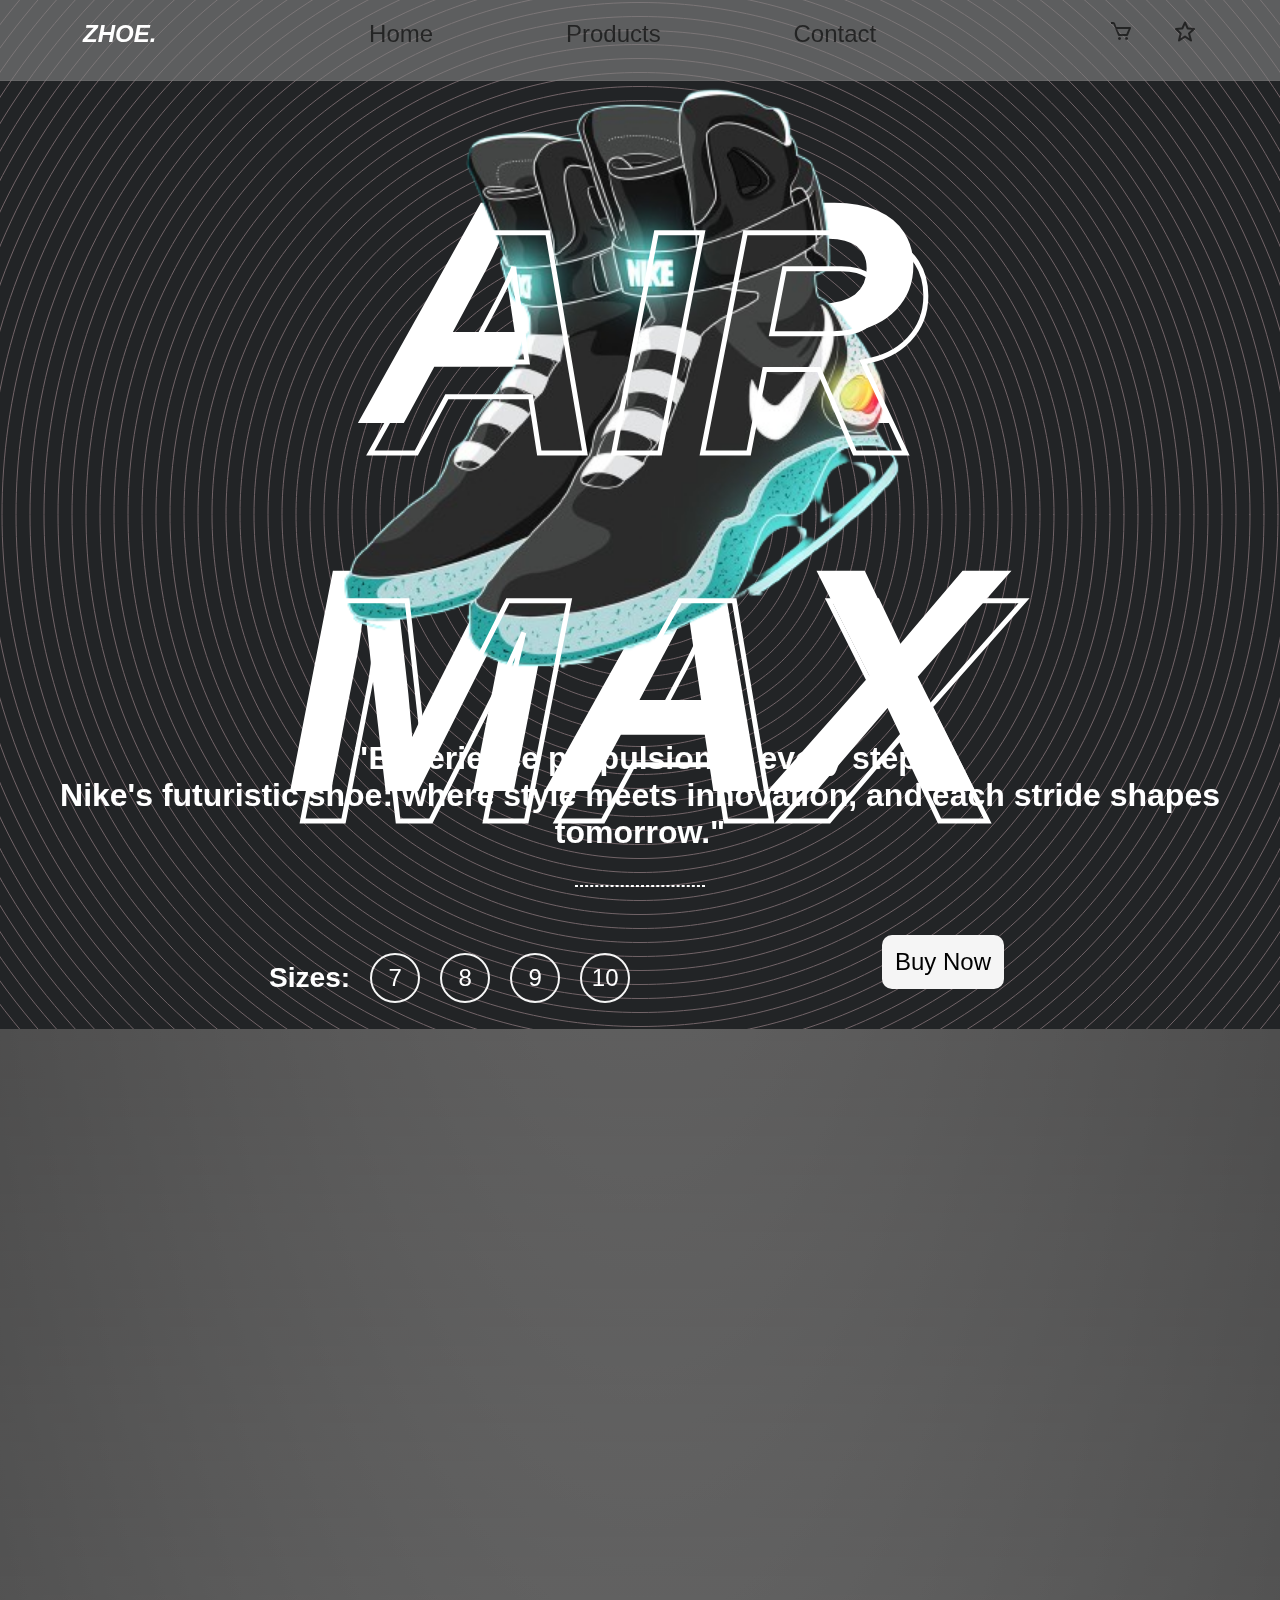
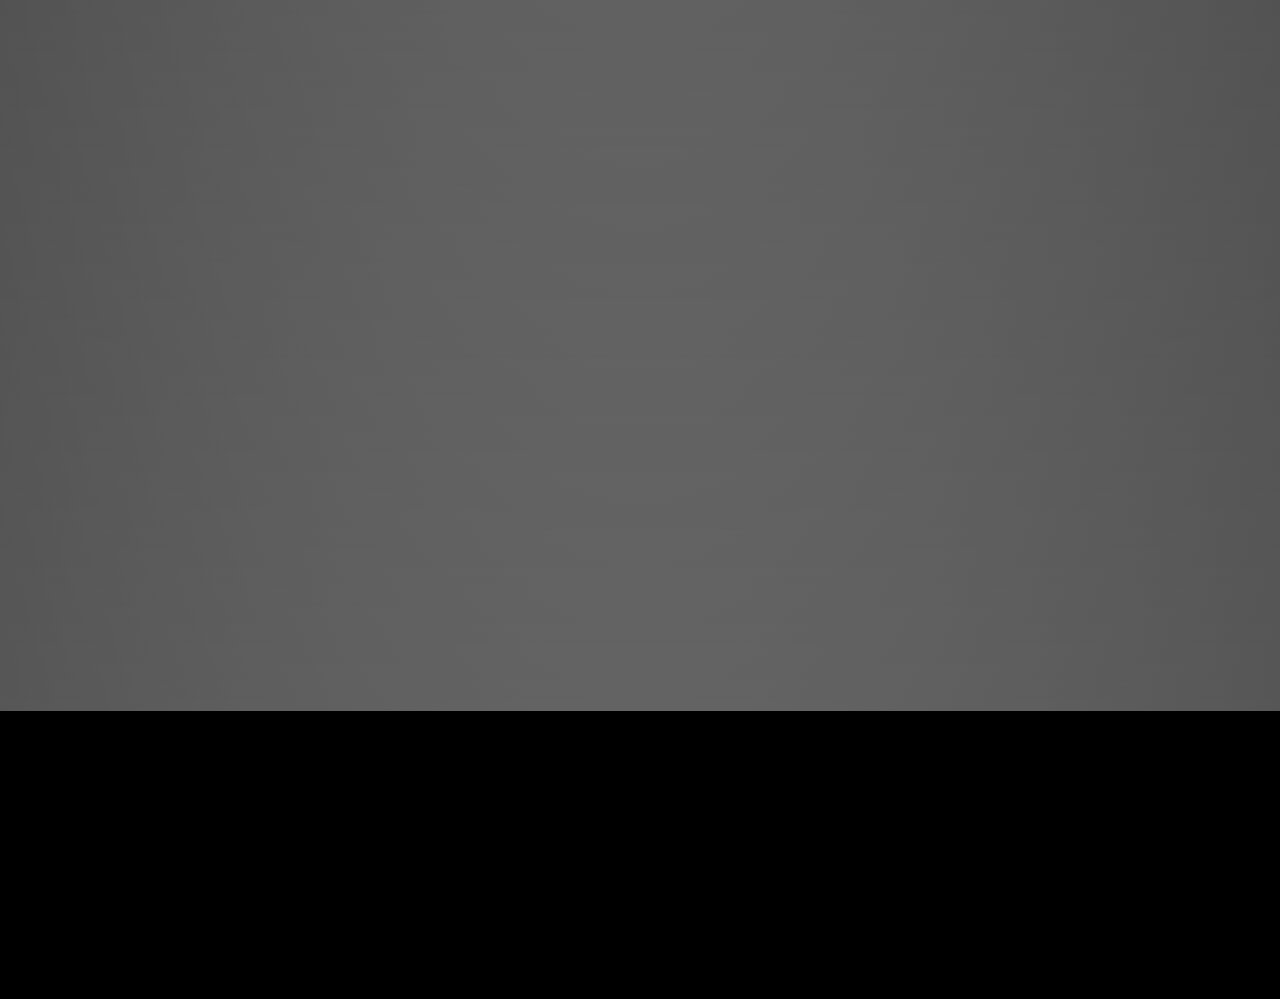
<file: task_1/index.html>
<!DOCTYPE html>
<html lang="en">
<head>
    <meta charset="UTF-8">
    <meta name="viewport" content="width=device-width, initial-scale=1.0">
    <link href='https://unpkg.com/boxicons@2.1.4/css/boxicons.min.css' rel='stylesheet'>
    <link rel="stylesheet" href="https://cdnjs.cloudflare.com/ajax/libs/animate.css/4.1.1/animate.min.css" />
    <link href="https://unpkg.com/aos@2.3.1/dist/aos.css" rel="stylesheet">
    <link rel="stylesheet" href="index.css">
    <title class="italic-letter">ZHOE.</title>
</head>
<body>
    <header>
        <nav class="navbar ">
            <div class="brand-title animate__animated animate__lightSpeedInLeft animate__delay-1s">ZHOE.</div>

                <ul class="nav-items nav " id="nav-id"  >
                    <li class="nav-item hover"><a class="nav-link hover " href="#">Home</a></li>
                    <li class="nav-item hover"><a class="nav-link hover" href="#products">Products</a></li>
                    <li class="nav-item hover"><a class="nav-link hover" href="#contact">Contact</a></li>
                </ul>


            <div class="cta animate__animated animate__lightSpeedInRight animate__delay-1s">
                <a  class="hover" href="#" target="_blank">
                    <i class='bx bx-cart hover'></i>
                </a>
                <a  class="hover" href="#" target="_blank">
                    <i class='bx bx-star hover'></i>
                </a>
                <div class="toggle" id="nav-toggle"><i class='bx bx-menu-alt-right'></i></div>
            </div>
        </nav>
    </header>
    <main>
        <section id="container">
            <div class="wrapper">
                <div class="holder">
                    <h1 class="hero-font animate__animated animate__lightSpeedInRight animate__delay-1s">AIR MAX</h1>
                    <img class="hero-content animate__animated animate__zoomInRight animate__delay-2s" src="./assets/hero-shoe.png" alt="">
                    <h1 class="hero-font outline animate__animated animate__lightSpeedInLeft animate__delay-1s">AIR MAX</h1>
                    
                </div>
            </div>
            <h2 class="hero-description animate__animated animate__zoomIn animate__delay-2s">"Experience propulsion in every step, <br> Nike's futuristic shoe: where style meets innovation, and each stride shapes
            tomorrow."</h2>
            <br>
            <hr>
            <div class="call-to-action">
                <div class="sizes animate__animated animate__delay-1s animate__fadeInRight">
                    <h3 class="sizes-title">Sizes:</h3>
                    <div class="size-btns">
                        <button class="size-btn">7</button>
                        <button class="size-btn">8</button>
                        <button class="size-btn">9</button>
                        <button class="size-btn">10</button>
                    </div>
                </div>
                <a href="#" class="cta-btn animate__animated animate__delay-1s animate__fadeInLeft">Buy Now</a>
            </div>
        </section>
        <section id="products">
            <h1 data-aos="fade-down"> Products</h1>
            <div class="card-deck">
                <div class="card" data-aos="flip-left">
                    <div class="card-img">
                        <img src="./assets/twin_light_brothers.jpg" alt="">
                    </div>
                    <div class="card-description">
                        <h3>Twin Light Brothers</h3>
                        <p>Sleek, dynamic duo. Light as air, stylish companions. Elevate every step with cutting-edge design</p>
                        <br><span>$199/USD</span>
                    </div>
                    <div class="card-cta">
                        <a href="#" class="card-cta-btn"><i class='bx bx-cart hover-1'></i> Buy Now</a>
                    </div>
                </div>
                <div class="card" data-aos="flip-left">
                    <div class="card-img">
                        <img src="./assets/twin_light_brothers_neo.jpg" alt="">
                    </div>
                    <div class="card-description">
                        <h3>Twin Light Brothers neo</h3>
                        <p>Evolved essence of agility. Modern, vibrant. Seamless comfort, igniting every stride with energy and style.</p>
                        <br><span>$199/USD</span>
                    </div>
                    <div class="card-cta">
                        <a href="#" class="card-cta-btn"><i class='bx bx-cart hover-1'></i> Buy Now</a>
                    </div>
                </div>
                <div class="card" data-aos="flip-left">
                    <div class="card-img">
                        <img src="./assets/White_wolf.jpg" alt="">
                    </div>
                    <div class="card-description">
                        <h3>White Wolf Boots</h3>
                        <p>Bold, pristine prowess. Embodies strength, grace. Unleash confidence, wander fearlessly in elegance and power.</p>
                        <br><span>$199/USD</span>
                    </div>
                    <div class="card-cta">
                        <a href="#" class="card-cta-btn"><i class='bx bx-cart hover-1'></i> Buy Now</a>
                    </div>
                </div>
            </div>
            <div   data-aos="fade-right" data-aos-offset="300" id="contact">
                <h2>Contact Us</h2>
                
                <form action="mailto:parivalavan2345@gmail.com" method="post" enctype="text/plain">
                    <label for="name">Your Name</label>
                    <input type="text" id="name" name="name" required>
                
                    <label for="email">Your Email</label>
                    <input type="email" id="email" name="email" required>
                
                    <label for="message">Message</label>
                    <textarea id="message" name="message" required></textarea>
                
                    <input type="submit" value="Submit">
                </form>
            </div>
        </section>
    </main>
    <footer>
            <div class="footer-brand-title" data-aos="fade-right">ZHOE.</div>
            <div class="footer-address " data-aos="fade-right">
                <p>123 Main Street, City, Country</p>
                <p>Email: support@zhoe.com</p>
                <p>Phone: +911234567890</p>
            </div>
            <div class="social-handles" data-aos="fade-left">
                <div class="privacy-policy">
                <a href="#">Privacy Policy</a>
                <a href="#">Terms of Service</a>
                </div>
                <p>&copy; 2024 Zhoe. All Rights Reserved.</p>
                <div class="social-icons">
                    <a href="#" target="_blank">
                        <i class='bx bxl-facebook-square '></i>
                    </a>
                    <a href="#" target="_blank">
                        <i class='bx bxl-instagram-alt '></i>
                    </a>
                    <a href="#" target="_blank">
                        <i class='bx bxl-twitter '></i>
                    </a>
                    <a href="#" target="_blank">
                        <i class='bx bxl-youtube '></i>
                    </a>
                </div>
            </div>
    </footer>
    <script src="./js/p5.min.js"></script>
    <script src="./js/vanta.trunk.min.js"></script>
    <script src="https://unpkg.com/aos@2.3.1/dist/aos.js"></script>
    <script src="index.js"></script>
</body>
</html>
</file>
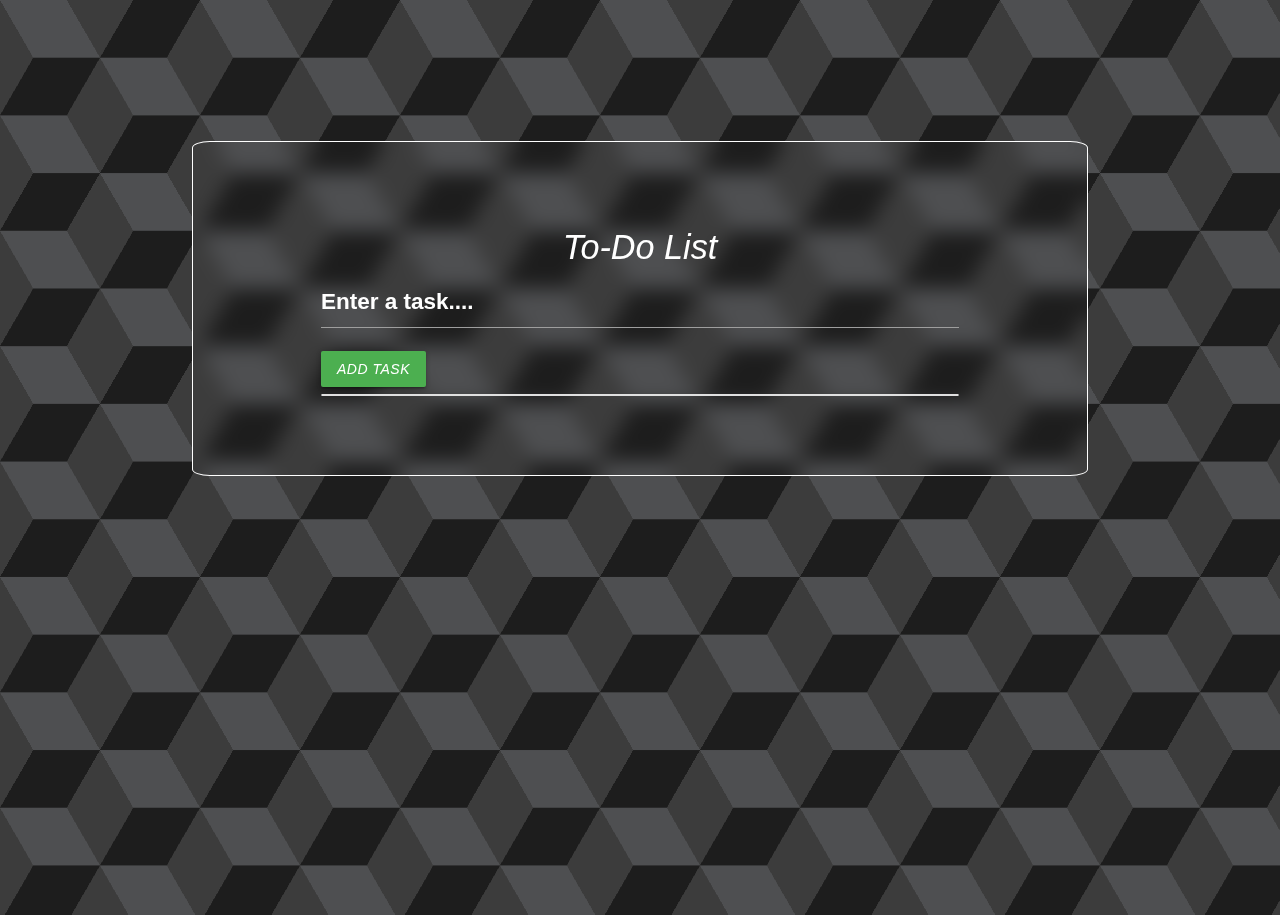
<file: task_2/index.html>
<!DOCTYPE html>
<html lang="en">

<head>
    <meta charset="UTF-8">
    <title>To-Do List</title>
    <!-- Materialize CSS -->
    <link href="https://cdnjs.cloudflare.com/ajax/libs/animate.css/4.1.1/animate.min.css" rel="stylesheet">
    <link rel="stylesheet" href="https://cdnjs.cloudflare.com/ajax/libs/materialize/1.0.0/css/materialize.min.css">
    <link rel="stylesheet" href="./styles.css">
    <style>
        /* Additional styles */
        .task-item {
            display: flex;
            align-items: center;
            justify-content: space-between;
        }
    </style>
</head>

<body class='magicpattern'>
    <div class="container ">
        <h4 class="center-align">To-Do List</h4>
        <div class="input-field white-text">
            <input class="white-text text-darken-2" type="text" id="taskInput" placeholder="Enter a task....">
        </div>
        <a class="waves-effect waves-dark green btn" onclick="addTask()">Add Task</a>
        <ul class="collection" id="taskList"></ul>
    </div>
    <div class="area">
        <ul class="squares">
            <li></li>
            <li></li>
            <li></li>
            <li></li>
            <li></li>
            <li></li>
            <li></li>
            <li></li>
            <li></li>
            <li></li>
            <li></li>
            <li></li>
            <li></li>
            <li></li>
        </ul>
    </div>

    <script src="https://cdnjs.cloudflare.com/ajax/libs/materialize/1.0.0/js/materialize.min.js"></script>
    <script src="./index.js"></script>
</body>

</html>
</file>
<file: task_1/index.css>
*{
  margin: 0;
  padding: 0;
  list-style-type: none;
  text-decoration: none;
  color: rgb(255, 255, 255);
  font-family: 'Segoe UI', Tahoma, Geneva, Verdana, sans-serif;
}

/* navbar */
body{
  width: 100vw;
  overflow-x: hidden;
}
.brand-title{
  font-size: 1.5rem;
  font-style: italic;
  font-weight: bold;
  color: rgb(255, 255, 255);
}
header{
  position: fixed;
  width: 100vw;
  height: 2.5rem;
  padding: 20px 10px;
  z-index: 100;
  border-bottom: rgba(128, 128, 128, 0.26) solid 0.1px;
  background-color: rgba(128, 128, 128, 0.63);
}

.navbar{
  display: flex;
  justify-content: space-around;
  align-items: center;
}
.nav-items{
  display: flex;
  justify-content: space-around;
  width: 50%;
  align-items: center;
 


}
.hover{
  transition:  0.3s ease-in-out;
  font-size: 1.5rem;
  color: rgba(0, 0, 0, 0.616);
}
.hover:hover{
  font-weight: bold;
  color:#ffffff;
}
main{
  width: 100vw;
  background: linear-gradient(to bottom, rgba(77, 75, 75, 0.623) 0%, rgba(0, 0, 0, 0.15) 100%),
    radial-gradient(at top center, rgba(255, 255, 255, 0.40) 0%, rgba(0, 0, 0, 0.40) 120%) #989898;
  background-blend-mode: multiply,
    multiply;
}
.cta{
  display: flex;
  justify-content: space-around;
  align-items: center;
  width: 10%;
  font-size: 1.5rem;
  cursor: pointer;
}
#container{
  display: flex;
  height: max-content;
  flex-direction: column;
  justify-content: center;
  text-align: center;
}
.holder{
  display: flex;
  position: relative;
  flex-direction: column;
  margin-top: 10%;
}
.hero-content{
  align-self: center;
  scale: 1.5;
}
.hero-font{
  position: absolute;
  align-self: center;
  font-style: italic;
  color: rgb(255, 255, 255);
  font-size: 20rem;
}

 .outline{
  color: rgba(0, 0, 0, 0);
  -webkit-text-fill-color: rgba(255, 255, 255, 0); 
  -webkit-text-stroke: 5px rgb(255, 255, 255);
  margin: 30px 15px 20px 40px;
 }
 .hero-description{
  text-align: center;
  font-size: 2rem;
  margin:  7rem 2rem 1rem 2rem;
 }
 .call-to-action{
  display: flex;
  justify-content: space-between;
  align-items: center;
  align-self: center;
  width: 60%;
  font-size: 1.5rem;
  cursor: pointer;
  margin-top: 0.5rem;
  padding: 10px;
  border-radius: 10px;
  color: black;
  border: solid rgba(0, 0, 0, 0);
  transition:  0.5s ;
 }
 .sizes{
  display: flex;
  justify-content: space-between;
  align-items: center;
  font-size: 1.5rem;
  cursor: pointer;
  margin-top: 2rem;
  padding: 10px;
  border-radius: 10px;
  color: black;
  border: solid rgba(0, 0, 0, 0);
  gap: 20px;
 }
 hr{
  width: 10%;
  display: flex;
  align-self: center;
  border: 1px dashed  rgb(255, 255, 255);
 }
 .size-btns{
  display: flex;
  gap: 20px;
 }
 .size-btn{
  display: flex;
  justify-content: center;
  align-items: center;
  width: 50px;
  height: 50px;
  border-radius: 50px;
  font-size: 1.5rem;
  cursor: pointer;
  color: rgb(255, 255, 255);
  background-color: rgba(245, 245, 245, 0);
  border: solid whitesmoke 2px;
  transition:  0.5s ;
 }
.cta-btn{
  display: inline-flex;
  justify-content: center;
  align-items: center;
  width: fit-content;
  font-size: 1.5rem;
  cursor: pointer;
  margin: 10px 20px;
  padding: 10px;
  border-radius: 10px;
  color: black;
  background-color: whitesmoke;
  border: solid rgba(0, 0, 0, 0);
  transition: all 0.5s ;
}
.cta-btn:active{
  background-color: rgb(255, 255, 255);
  border: solid rgba(0, 0, 0, 0);
  color: black;
}
.size-btn:hover{
  background-color: rgba(255, 255, 255);
  color: black;
}
 @media screen and (max-width: 600px) {
   .nav{
    display: flex;
    flex-direction: column;
    position: fixed;
    top:3.5rem;
    background-color: rgba(107, 103, 103, 0.199);
    border-bottom: solid rgba(255, 255, 255, 0.473) 1px;
    border-right: solid rgba(255, 255, 255, 0.473) 1px;
    backdrop-filter: blur(50px);
    gap: 20px;
    padding: 10px;
    border-radius: 10px;
    transition:  0.5s ;
    padding:50px;
    right: -100%;
   }
   .show{
    right:25%;
   }

   .cta{
    width: 40%;
    font-size: 1.5rem;
   }
   .holder{
    margin-top: 40%;
   }
  .hero-font {
    font-size: 10rem;
  }
  .hero-content{
    scale: 0.8;
  }
  .call-to-action{
    margin-top: 0;
    flex-direction: column;
    font-size: 1rem;
  }
 }
 @media screen and (min-width: 768px) {
   .toggle{
    display: none;
   }
  
 }
#products{
  display: grid;
  place-items: center;
  padding: 5% 1.5%;
}
.card-deck{
  display: grid;
  place-items: center;
  margin-top: 2rem;
  grid-template-columns: repeat(3, 1fr);
}
.card{
  display: flex;
  flex-direction: column;
  justify-content: center;
  align-items: center;
  text-align: center;
  width: 50%;
  gap: 30px;
  border-radius: 10px;
  background-color: rgb(255, 255, 255);
  backdrop-filter: blur(50px);
  transition:  0.5s ;
  padding: 50px;
}
.card-img img{
  width: 90%;
}
.card-description h3,p{
  color: black;
}
.card-description span{
  color: rgb(21, 255, 0);
  font-weight: bold;
}
.card-cta-btn{
  display: flex;
  justify-content: center;
  align-items: center;
  gap: 10px;
  background-color: rgb(0, 0, 0);
  padding: 15px 30px;
  color: rgb(255, 255, 255);
  border-radius:50px ;
  transition: 0.3ms;
}
.card-cta-btn:hover{
  background-color: rgb(255, 255, 255);
  color: black;
  font-weight: bold;
  border: solid 1px rgb(0, 0, 0);
}

#products h1{
  font-size: 3rem;
  text-decoration: underline;
}

#contact{
  background-color: black;
  padding:  5% 15%;
  border-radius: 5%;
  margin-top: 5rem;
}
form {
  margin: 20px;
  max-width: 400px;
}

input,
textarea {
  width: 100%;
  padding: 8px;
  margin-bottom: 10px;
  border-radius: 5px;
  color: rgb(0, 0, 0);
  border: 1px solid #ccc;
}

input[type="submit"] {
  width: 30%;
  background-color: #4ca8af;
  color: rgb(0, 0, 0);
  font-weight: bold;
  cursor: pointer;
}

input[type="submit"]:hover {
  background-color: #45a049;
}
footer{
  display: flex;
  justify-content: space-around;
  align-items: center;
  width: 100vw;
  height: max-content;
  background-color: rgb(0, 0, 0);
  color: rgb(255, 255, 255);
  bottom: 0;
  padding-top: 5%;
  padding-bottom: 5%;
}
.footer-address p{
  color:white;
}
.social-handles p{
  color: white;
}
.social-handles{
  display: flex;
  height: 10rem;
  flex-direction: column;
  justify-content: space-around;
  align-items: center;
}
.footer-address{
  height: 10rem;
  display: flex;
  flex-direction: column;
  gap: 20px;
}
.social-icons i {

  margin: 1rem 20px 20px 20px;
  font-size: 2rem;
  transition: all 0.5s;
}
.social-icons i:hover{
  color: aqua;
}
.privacy-policy{
  display: flex;
  justify-content: space-around;
  gap: 20px;
  text-decoration: underline;
}
.footer-brand-title{
  display: flex;
  align-self: start;
  font-size: 1.5rem;
  font-style: italic;
  font-weight: bolder;
  color: rgb(255, 255, 255);
}
</file>
<file: task_2/styles.css>
html {
    --s: 200px;
    /* control the size */
    --c1: #1d1d1d;
    --c2: #4e4f51;
    --c3: #3c3c3c;

    background:
        repeating-conic-gradient(from 30deg, #0000 0 120deg, var(--c3) 0 180deg) calc(.5*var(--s)) calc(.5*var(--s)*0.577),
        repeating-conic-gradient(from 30deg, var(--c1) 0 60deg, var(--c2) 0 120deg, var(--c3) 0 180deg);
    background-size: var(--s) calc(var(--s)*0.577);
}
body{
    display: grid;
    place-items: center;
    height: 100vh;
}
h4{
    color: white;
}
.container {
    background-color: #00000000;
    padding:  5% 10%;
    font-size: larger;
    font-family: 'Segoe UI', Tahoma, Geneva, Verdana, sans-serif;
    font-style: italic;
    border: white  .5px solid;
    backdrop-filter: blur(10px);
    border-radius: 2%;
    z-index: 100;
}
input{
    font-weight: bolder;
    font-size: 1rem;
}
::-webkit-input-placeholder{
    color: rgb(255, 255, 255);
    font-size: 1.5rem;
}
.squares {
    position: absolute;
    top: 0;
    left: 0;
    width: 100%;
    height: 100%;
    overflow: hidden;
}

.squares li {
    position: absolute;
    display: block;
    list-style: none;
    width: 20px;
    height: 20px;
    background: rgb(160, 157, 157);
    animation: animate 8s infinite;
    bottom: -150px;
}

.squares li:nth-child(1) {
    left: 25%;
    width: 80px;
    height: 80px;
    animation-delay: 0s;
}

.squares li:nth-child(2) {
    left: 10%;
    width: 70px;
    height: 70px;
    animation-delay: 0s;
    animation-duration: 12s;
}

.squares li:nth-child(3) {
    left: 70%;
    width: 30px;
    height: 30px;
    animation-delay: 2s;
}

.squares li:nth-child(4) {
    left: 40%;
    width: 60px;
    height: 60px;
    animation-delay: 0s;
    animation-duration: 18s;
}

.squares li:nth-child(5) {
    left: 65%;
    width: 50px;
    height: 50px;
    animation-delay: 0s;
}

.squares li:nth-child(6) {
    left: 75%;
    width: 110px;
    height: 110px;
    animation-delay: 0s;
}

.squares li:nth-child(7) {
    left: 35%;
    width: 150px;
    height: 150px;
    animation-delay: 4s;
}

.squares li:nth-child(8) {
    left: 50%;
    width: 40px;
    height: 40px;
    animation-delay: 2s;
    animation-duration: 30s;
}

.squares li:nth-child(9) {
    left: 20%;
    width: 30px;
    height: 30px;
    animation-delay: 2s;
    animation-duration: 25s;
}

.squares li:nth-child(10) {
    left: 85%;
    width: 150px;
    height: 150px;
    animation-delay: 0s;
    animation-duration: 11s;
}

.squares li:nth-child(11) {
    left: 35%;
    width: 150px;
    height: 150px;
    animation-delay: 0s;
}

.squares li:nth-child(12) {
    left: 50%;
    width: 70px;
    height: 70px;
    animation-delay: 2s;
    animation-duration: 7s;
}

.squares li:nth-child(13) {
    left: 20%;
    width: 70px;
    height: 70px;
    animation-delay: 0s;
    animation-duration: 15s;
}

.squares li:nth-child(14) {
    left: 85%;
    width: 150px;
    height: 150px;
    animation-delay: 0s;
    animation-duration: 11s;
}

@keyframes animate {
    0% {
        transform: translateY(0px) rotate(0deg);
        opacity: 1;
        border-radius: 0;
    }

    100% {
        transform: translateY(-1000%) rotate(200deg);
        opacity: 0;
        border-radius: 100%;
    }
}
</file>
